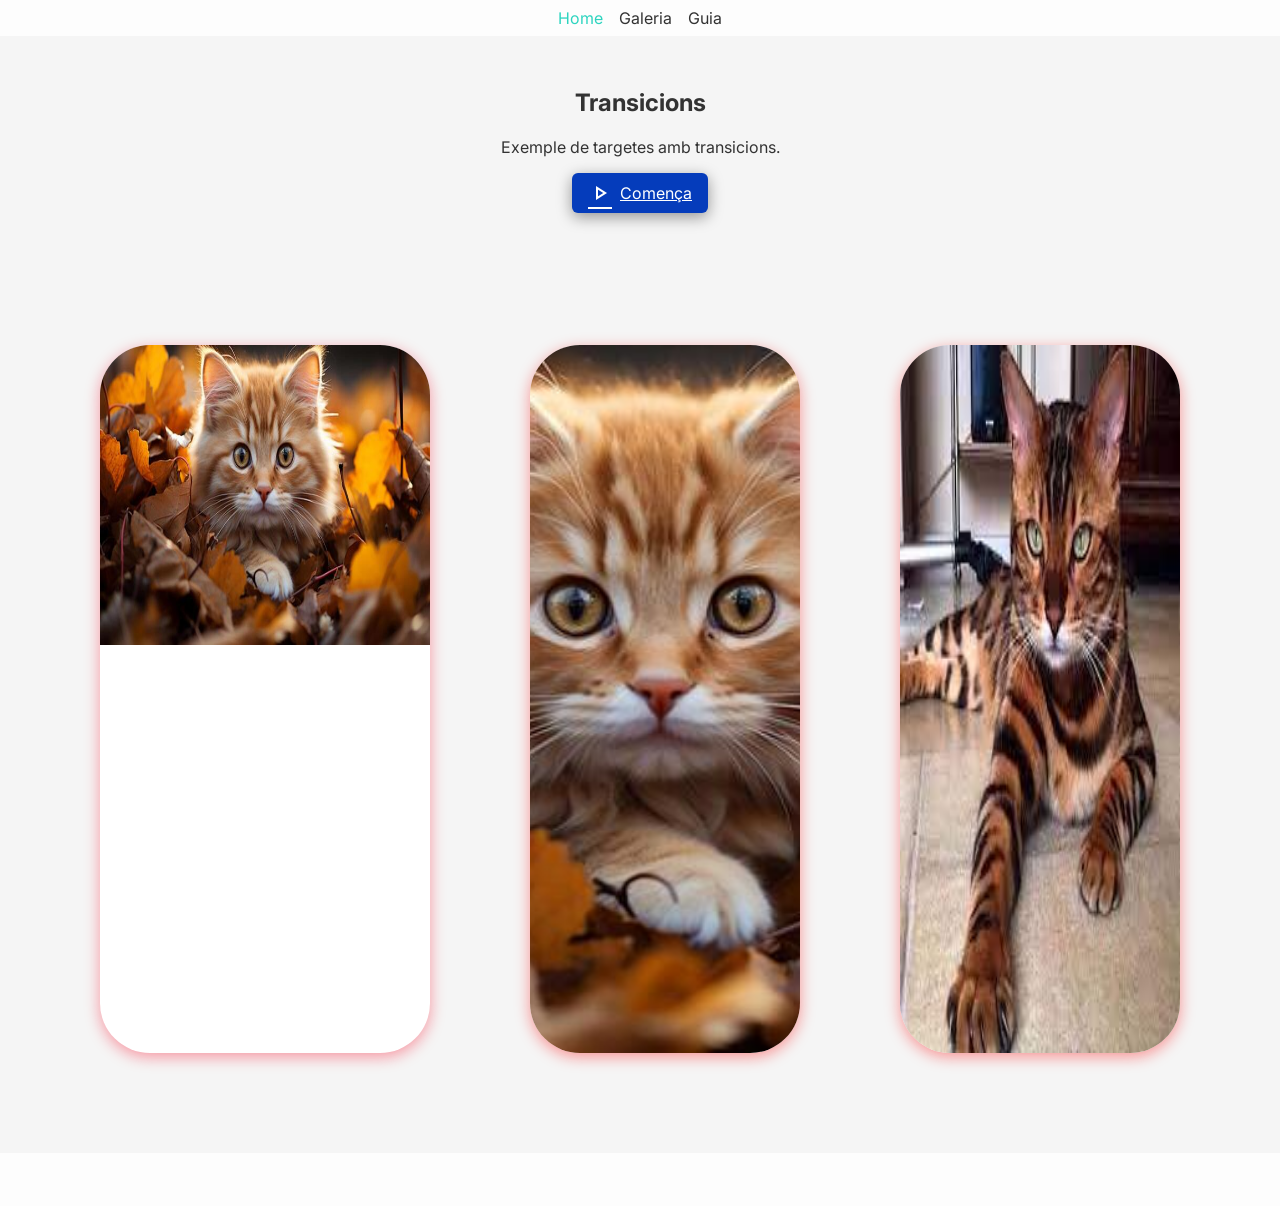
<file: exercici-005/index.html>
<!doctype html>
<html lang="ca">
  <head>
    <meta charset="utf-8">
    <meta name="viewport" content="width=device-width, initial-scale=1">
    <title>Transicions</title>
    <link rel="preconnect" href="https://fonts.googleapis.com">
    <link rel="preconnect" href="https://fonts.gstatic.com" crossorigin>
    <link href="https://fonts.googleapis.com/css2?family=Pixelify+Sans:wght@400..700&family=Roboto:ital,wght@0,100..900;1,100..900&display=swap" rel="stylesheet">
    <link rel="stylesheet" href="estils.css">
  </head>
  <body>
    <nav>
      <a href="index.html" class="active">Home</a>
      <a href="galeria.html">Galeria</a>
      <a href="guia-estil.html">Guia</a>
    </nav>

    <section class="hero">
      <h1>Transicions</h1>
      <p>Exemple de targetes amb transicions.</p>
      <a class="cta" href="#cards">
        <span class="material-symbols-outlined">play_arrow</span> Comença
      </a>
    </section>

    <section class="cards">
      <div class="card">
        <img class="main" src="assets/img/cat1.png">
        <img class="alt" src="assets/img/cat2.png">
      </div>
      <div class="flip">
        <div class="front"></div>
        <div class="back"></div>
      </div>
      <div class="card1">
        <img  src="assets/img/cat4.png">
        <img  src="assets/img/cat4.png">
      </div>
    </section>
    <nav>
      <ul class="menu-secundari">
        <li><a href="#">Inici</a></li>
        <li><a href="#">Serveis</a></li>
        <li><a href="#">Portfoli</a></li>
        <li><a href="#">Sobre nosaltres</a></li>
        <li><a href="#">Contacte</a></li>
      </ul>
    </nav>
  </body>
</html>
</file>
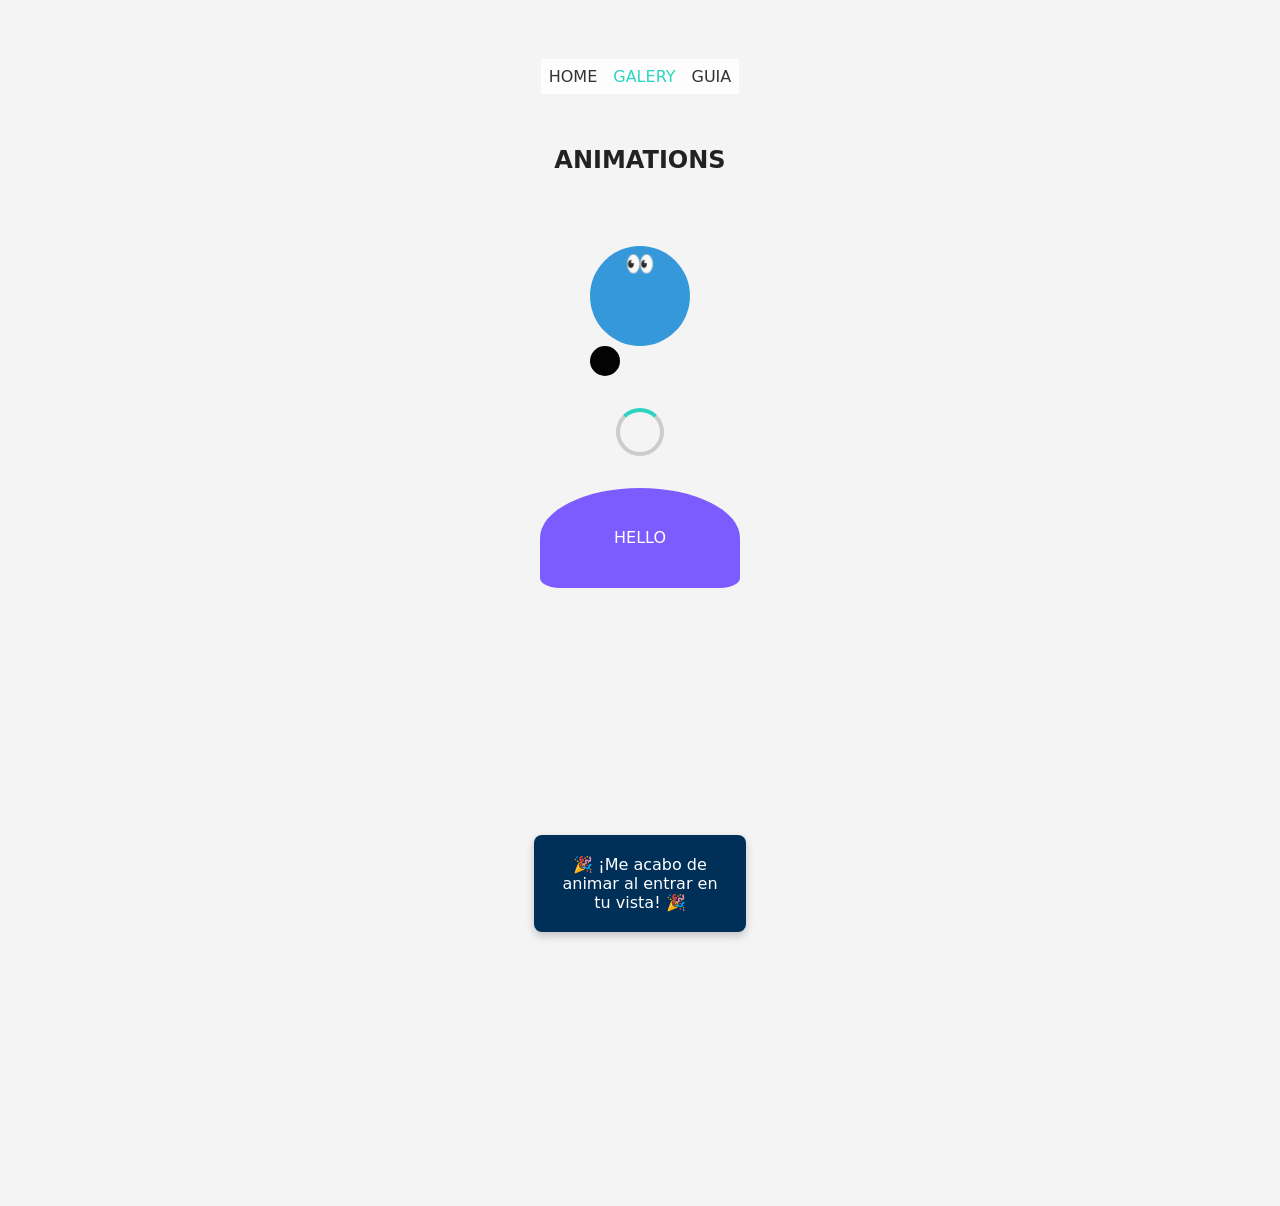
<file: exercici-005/galeria.html>
<!doctype html>
<html lang="ca">
  <head>
    <meta charset="utf-8">
    <meta name="viewport" content="width=device-width, initial-scale=1">
    <title>Animacions</title>
    <link rel="preconnect" href="https://fonts.googleapis.com">
    <link rel="preconnect" href="https://fonts.gstatic.com" crossorigin>
    <link href="https://fonts.googleapis.com/css2?family=Pixelify+Sans:wght@400..700&family=Roboto:ital,wght@0,100..900;1,100..900&display=swap" rel="stylesheet">
    <link rel="stylesheet" href="estils.css">
  </head>
  <body class="galery">
    <nav>
      <a href="index.html">HOME</a>
      <a href="galeria.html" class="active">GALERY</a>
      <a href="guia-estil.html">GUIA</a>
    </nav>

    <section class="hero">
      <h1>ANIMATIONS</h1>
    </section>
    <section>
      <div class="cercle"><h2>👀</h2></div>
      <div class="ball"></div>
    </section>
    
    <section>
      <div class="loader"></div>
      <div class="block-anim">HELLO</div>
      </div> 
    </section>
    <section>
      <div>
        <!-- Contenido de relleno para forzar el scroll -->
        <div class="space"></div>

        <!-- ESTE ES EL ELEMENTO QUE SE ANIMARÁ -->
        <div class="animated-box">
            🎉 ¡Me acabo de animar al entrar en tu vista! 🎉
        </div>

        <!-- Más contenido de relleno -->
      <div class="space"></div>
      </div>
    </section>
  </body>
</html>
</file>
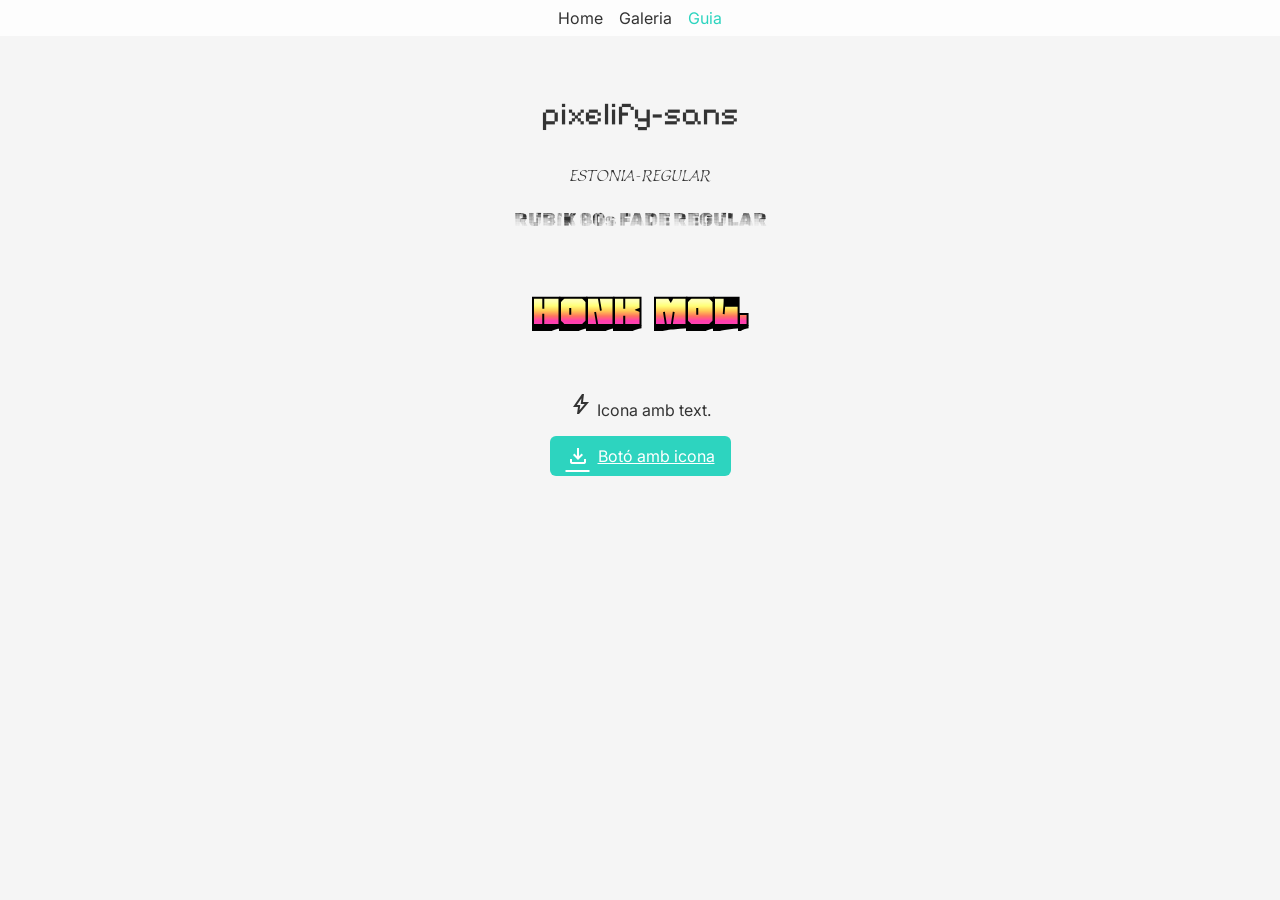
<file: exercici-005/guia-estil.html>
<!doctype html>
<html lang="ca">
  <head>
    <meta charset="utf-8">
    <meta name="viewport" content="width=device-width, initial-scale=1">
    <title>Guia d’estil</title>
    <link rel="preconnect" href="https://fonts.googleapis.com">
    <link rel="preconnect" href="https://fonts.gstatic.com" crossorigin>
    <link href="https://fonts.googleapis.com/css2?family=Pixelify+Sans:wght@400..700&family=Roboto:ital,wght@0,100..900;1,100..900&display=swap" rel="stylesheet">
    <link href="https://fonts.googleapis.com/css2?family=Estonia&family=Rubik+80s+Fade&display=swap" rel="stylesheet">
    <link href="https://fonts.googleapis.com/css2?family=Estonia&family=Honk:MORF,SHLN@14,42.1&family=Rubik+80s+Fade&display=swap" rel="stylesheet">
    <link rel="stylesheet" href="estils.css">
  </head>
  <body>
    <nav>
      <a href="index.html">Home</a>
      <a href="galeria.html">Galeria</a>
      <a href="guia-estil.html" class="active">Guia</a>
    </nav>

    <section class="hero">
      <h1 class="pixelify-sans">pixelify-sans</h1>
      <h2 class="estonia-regular">ESTONIA-REGULAR</h2>
      <h3 class="rubik-80s-fade-regular">RUBIK 80s FADE REGULAR</h3>
      <p class="honk-mol">HONK MOL.</p>

      <p>
        <span class="material-symbols-outlined">bolt</span>
        Icona amb text.
      </p>

      <a class="btn" href="#">
        <span class="material-symbols-outlined">download</span> Botó amb icona
      </a>
    </section>
  </body>
</html>
</file>
<file: exercici-005/estils.css>
@import url('https://fonts.googleapis.com/css2?family=Inter:wght@400;600&family=Playfair+Display:wght@400;700&display=swap');
@import url('https://fonts.googleapis.com/css2?family=Material+Symbols+Outlined');

body {
  margin: 0;
  font-family: Inter, sans-serif;
  background: #f5f5f5;
  color: #333;
}

/* Navbar */
nav {
  position: sticky;
  top: 0;
  display: flex;
  justify-content: center;
  gap: 1rem;
  background: rgba(255,255,255,0.8);
  backdrop-filter: blur(4px);
  padding: 0.5rem;
  z-index: 1000;
}
nav a {
  text-decoration: none;
  color: #333;
  transition: color 0.3s;
}
nav a:hover { color: #7c5cff; }
nav a.active { color: #2dd4bf; }

/* Hero */
.hero { text-align: center; padding: 2rem; }

.cta {
  display: inline-flex;
  box-shadow: 0 4px 15px rgba(0, 0, 0, 0.4);
  align-items: center;
  gap: 0.5rem;
  background: #053cbb;
  color: white;
  padding: 0.5rem 1rem;
  border-radius: 6px;
  transition: 0.3s;
}
.cta:hover { 
  background: #28a1ca;
  box-shadow: 0 10px 25px rgba(15, 33, 136, 0.6); /* crece al pasar el ratón */
  transform: translateY(-3px); 
}

/* Cards */
.cards { display:flex; gap: 100px; padding:100px;stroke-width: 50%; }
.card {
  flex:1 1 5%;
  object-fit: cover;
  background: white;
  border-radius: 50px;
  box-shadow: 0 4px 15px rgba(251, 8, 36, 0.4);
  overflow:hidden;
  transition: transform 0.3s;
}
.card:hover { transform: scale(1.05); box-shadow: 0 4px 15px rgba(93, 248, 3, 0.4); }
.card img { width: 100%;height: 300px; transition: opacity 0.5s; }
.card img.alt {width:100% ;height: 400px; opacity: 0; }
.card:hover img.main { opacity: 0; }
.card:hover img.alt { opacity: 1; }

.cards1 { display: flex; gap: 100px; padding: 100px; stroke-width: 50%; }
.card1 {
  flex: 1 1 5px;
  border-radius: 50px;
  box-shadow: 0 4px 15px rgba(252, 1, 1, 0.4);
  overflow:hidden;
  transition: transform 0.8s ease;
}
.card1:hover { transform: scale(1.05); box-shadow: 0 4px 15px rgba(106, 252, 3, 0.4); }
.card1 img { width: 100%; height: 100%; transition: opacity 0.5s; }
/*.card1 img.back { opacity: 0; }*/
.card1:hover img.front { opacity: 0; } 
/*.card1:hover img.back { opacity: 0; }*/
.card1:hover .transform { transform: rotateY(180deg); } 

/*Transform (rotació + escala) */

.flip {
  display: flex;
  align-items: center;
  justify-self: center;
  width: 25%;

  border-radius: 80px;
  align-content:center;
  position: relative;
}

.flip > div {
   border-radius: 50px;
  box-shadow: 0 4px 15px rgba(252, 1, 1, 0.4);
  overflow:hidden;
  transition: transform 0.8s ease;
  transform-style: preserve-3d;
  backface-visibility: hidden;
  position:absolute;
}

.flip:hover .front {
  transform: rotateY(180deg);
}
.flip:hover .back {
  transform: rotateY(0deg);
}
.flip .front {
  background-image: url("assets/img/cat1.png");
  background-size: cover;
  background-repeat: no-repeat;
  background-position: center center;
  top: 0px;
  width: 100%;
  height: 100%;
}
.flip .back {
  background-image: url("assets/img/cat3.png");
  background-size: cover;
  background-repeat: no-repeat;
  background-position: center center;
  top: 0px;
  position:absolute;
  transform: rotateY(180deg);
  width: 100%;
  height: 100%;
}
/* Animaciones */
.loader {
  margin: 2rem auto;
  border: 4px solid #ccc;
  border-top: 4px solid #2dd4bf;
  border-radius: 50%;
  width: 40px; height: 40px;
  animation: spin 1s linear infinite;
}
@keyframes spin { to { transform: rotate(360deg); } }

.block-anim {
  margin: 2rem auto;
  border-radius: 50% 50% 10% 10%;
  width: 200px; height: 100px;
  background: #7c5cff;
  color: white; display:flex; align-items:center; justify-content:center;
  animation: bounce 1s infinite alternate;
}
@keyframes bounce {
  from { transform: translateY(0); opacity:0.7; }
  to { transform: translateY(-20px); opacity:1; background: #2dd4bf; }
}

/* Guia estil */
.sample h1,h2,h3 { font-family: Playfair Display, serif; }
.sample p { font-family: Inter, sans-serif; }
.btn {
  display:inline-flex; align-items:center; gap:0.5rem;
  background: #2dd4bf; color:white; padding:0.5rem 1rem;
  border-radius:6px; transition: all 0.3s;
}
.btn:hover { background: #7c5cff; }

/* Menu secundari */
.menu-secundari {
  list-style: none;
  margin: 0;
  padding: 0;
  display: flex;
  gap: 2rem;
  font-family: 'Segoe UI', Arial, sans-serif;
  font-size: 1.1rem;
  font-weight: 500;

}

.menu-secundari li {
  position: relative;
}

.menu-secundari a {
  color: #555;
  text-decoration: none;
  padding: 0.5rem 0;
  display: block;
      
/* Transicions suaus */
  transition: color 0.35s ease, 
              letter-spacing 0.35s ease,
              transform 0.35s ease;
      
/* Valors inicials */
  letter-spacing: normal;
}

/* Estat hover */
.menu-secundari a:hover {
  color: #007bff;              /* Color principal al hover */
  letter-spacing: 0.1em;         /* Augmenta lleugerament l'espaiat */
  transform: translateY(-2px);   /* Petit efecte "lift" opcional */
  font-family:Impact, Haettenschweiler, 'Arial Narrow Bold', sans-serif /*cambi de lletra */
}

/* Efecte extra: línia inferior que creix (opcional però elegant) */
.menu-secundari a::after {
  content: '';
  position: absolute;
  width: 0;
  height: 2px;
  bottom: 0;
  left: 0;
  background-color: #007bff;
  transition: width 0.35s ease;
}

.menu-secundari a:hover::after {
  width: 100%;
}

/* Responsiu */
@media (max-width: 768px) {
 .menu-secundari {
    flex-direction: column;
    gap: 1rem;
    align-items: center;
  }
  .menu-secundari a:hover {
    letter-spacing: 0.08em;
  }
}

/*Galeria*/
.galery {
  font-family: system-ui, sans-serif;
  background: #f4f4f4;
  color: #222;
  display: flex;
  justify-content: center;
  align-items:center;
  height: 134vh;
  flex-direction: column;
}
 /* ─── ELEMENT ANIMAT ─── */
.cercle {
  align-items: center;
  text-align: center;
  width: 100px;
  height: 100px;
  background-color: #3498db;
  border-radius: 50%;
/* Assignem l’animació */
  animation: pulsar 2s ease-in-out infinite;
}
 /* ─── DEFINICIÓ DE L’ANIMACIÓ ─── */
@keyframes pulsar {
  0% {
    transform: scale(1);
    background-color: #3498db;
  }
  50% {
    transform: scale(1.5);
    background-color: #e74c3c;
  }
  100% {
    transform: scale(1);
    background-color: #3498db;
  }
}
.ball {
  align-items: center;
  width: 30px;
  height: 30px;
  border-radius: 50%;
  background-color: #040303;
  animation: bounceAndSpin 3s infinite;
}
@keyframes bounceAndSpin {
  0% {
    transform: translateY(0) spin(0deg) scale(1);
    background-color: #e74c3c;
    border-radius: 50%;
  }
  20% {
    transform: translateX(300px) rotate(90deg) scale(2);
    background-color: #3fe73c;
    border-radius: 50%;
  }
  40% {
    transform: translateY(-200px) spin(180deg) scale(2.5);
    background-color: #3c4ae7;
    border-radius: 0%;
  }
  60% {
    transform: translateX(-200px) rotate(360deg) scale(3);
    border-radius: 50%;
  }
}
/* Contingut abans per tenir scroll */
.space {
    height: 15vh; /* Espacio para obligar al usuario a hacer scroll */
  
}

/* --- Lógica de la animación --- */

/* 1. Definimos qué hace la animación: empieza invisible y abajo, termina visible y arriba */
@keyframes fade-in-up {
    from {
        opacity: 0;
        transform: translateY(50px);
    }
    to {
        opacity: 5;
        transform: translateY(0);
        
    }
}

/* 2. Aplicamos la animación al elemento con la clase .animated-box */
.animated-box {

  background-color: #003057;
  color: white;
  padding: 20px;
  margin: 80px auto;
  width: 40%;
  text-align: center;
  border-radius: 8px;
  box-shadow: 0 4px 8px rgba(0,0,0,0.2);

  /* Aplica la animación definida arriba */
  animation-name: fade-in-up;
  /* La duración es irrelevante para este efecto, ya que el scroll la controla */
  animation-duration: 1s; 
  /* Importante: Mantiene el estado final de la animación (visible) */
  animation-fill-mode: forwards; 
    
  /* Vincula la animación al movimiento del scroll */
  animation-timeline: view(); 
  /* Rango opcional: empieza cuando el 5% del elemento entra, termina cuando el 50% entra */
  animation-range: entry 10% cover 100%;
}

.pixelify-sans {
  font-family: "Pixelify Sans", sans-serif;
  font-optical-sizing: auto;
  font-weight: 400;
  font-style: normal;
  font-size: 2em;
}
.estonia-regular {
  font-family: "Estonia", cursive;
  font-weight: 400;
  font-style: normal;
}
.rubik-80s-fade-regular {
  font-family: "Rubik 80s Fade", system-ui;
  font-weight: 400;
  font-style: normal;
}
.honk-mol {
  font-family: "Honk", system-ui;
  font-optical-sizing: auto;
  font-weight: 400;
  font-style: normal;
  font-size: 50px;
  font-variation-settings:
    "MORF" 12,
    "SHLN" 42.1;
}
</file>
